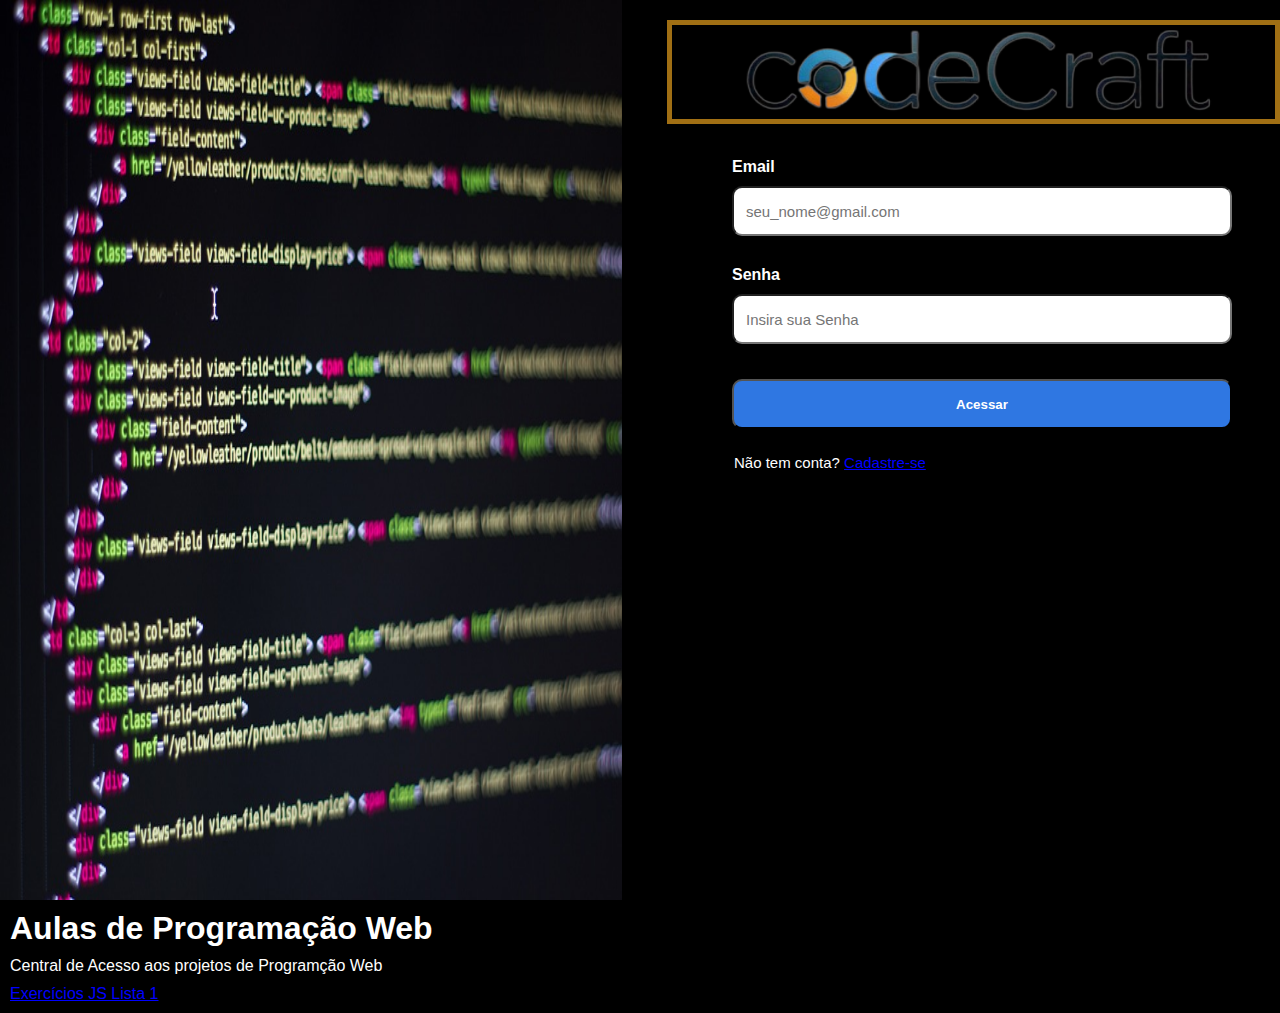
<file: index.html>
<!DOCTYPE html>
<html lang="pt-br">
<head>
    <meta charset="UTF-8">
    <meta name="viewport" content="width=device-width, initial-scale=1.0">
    <title>Login</title>
    <link rel="stylesheet" href="css/login.css">
    <script defer src="JS/login.js"></script>
</head>
<body>
<div class="loginDiv1">
    <img class="loginHTML" src="img/html.jpg">
    <div>
        <img class="logoEmpresa"src="img/logoEmpresa.png">
        <form>
            <p><label for="txtEmail">Email</label></p>
            <p><input id="txtEmail" type="email" placeholder="seu_nome@gmail.com" required></p>

            <p><label for="txtSenha">Senha</label></p>
            <p><input id="txtSenha" type="password" placeholder="Insira sua Senha" required></p>

            <p><button onclick="logar(event)">Acessar</button></p>
            
            <p class="naoTemConta">Não tem conta? <a href="home.html" color>Cadastre-se</a></p>
            
        </form>
    </div>
</div>
    
    <h1>Aulas de Programação Web</h1>
    
    <p>Central  de Acesso aos projetos de Programção Web</p>
    
    <a href="exerciciosJsLista1.html" target="_blank"><p>Exercícios JS Lista 1</p></a>


</body>
</html>
</file>
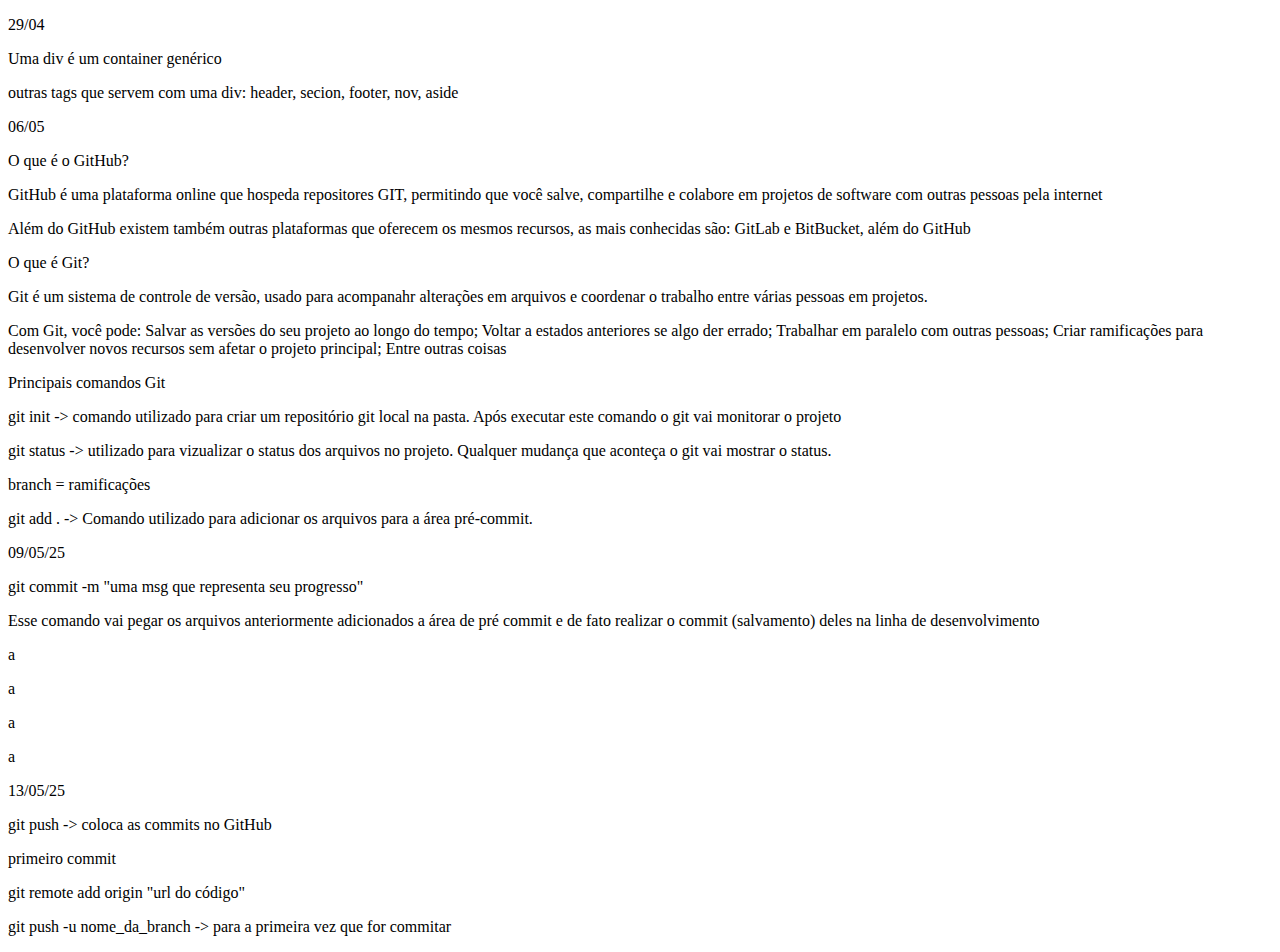
<file: anotações.html>
<!DOCTYPE html>
<html lang="pt-br">
<head>
    <meta charset="UTF-8">
    <meta name="viewport" content="width=device-width, initial-scale=1.0">
    <title>Anotações</title>
</head>
<body>
    <p>29/04</p>
    <p>Uma div é um container genérico</p>
    <p>outras tags que servem com uma div: header, secion, footer, nov, aside</p>

    <p>06/05</p>
    <p>O que é o GitHub?</p>
    <p>GitHub é uma plataforma online que hospeda repositores GIT, permitindo que você salve, compartilhe e colabore em projetos de software com outras pessoas pela internet</p>
    <p>Além do GitHub existem também outras plataformas que oferecem os mesmos recursos, as mais conhecidas são: GitLab e BitBucket, além do GitHub</p>
    <p>O que é Git?</p>
    <p>Git é um sistema de controle de versão, usado para acompanahr alterações em arquivos e coordenar o trabalho entre várias pessoas em projetos.
    </p>
    <p>Com Git, você pode: Salvar as versões do seu projeto ao longo do tempo; Voltar a estados anteriores se algo der errado; Trabalhar em paralelo com outras pessoas; Criar ramificações para desenvolver novos recursos sem afetar o projeto principal; Entre outras coisas</p>
    <p>Principais comandos Git</p>
    <p>git init -> comando utilizado para criar um repositório git local na pasta. Após executar este comando o git vai monitorar o projeto</p>
    <p>git status -> utilizado para vizualizar o status dos arquivos no projeto. Qualquer mudança que aconteça o git vai mostrar o status.</p>
    <p>branch = ramificações</p>
    <p>git add . -> Comando utilizado para adicionar os arquivos para a área pré-commit.</p>

    <p>09/05/25</p>
    <p>git commit -m "uma msg que representa seu progresso"</p>
    <p>Esse comando vai pegar os arquivos anteriormente adicionados a área de pré commit e de fato realizar o commit (salvamento) deles na linha de desenvolvimento</p>
    <p>a</p>
    <p>a</p>
    <p>a</p>
    <p>a</p>

    <p>13/05/25</p>
    <p>git push -> coloca as commits no GitHub</p>
    <p>primeiro commit</p>
    <p>git remote add origin "url do código"</p>
    <p>git push -u nome_da_branch -> para a primeira vez que for commitar</p>
</body>

</html>
</file>
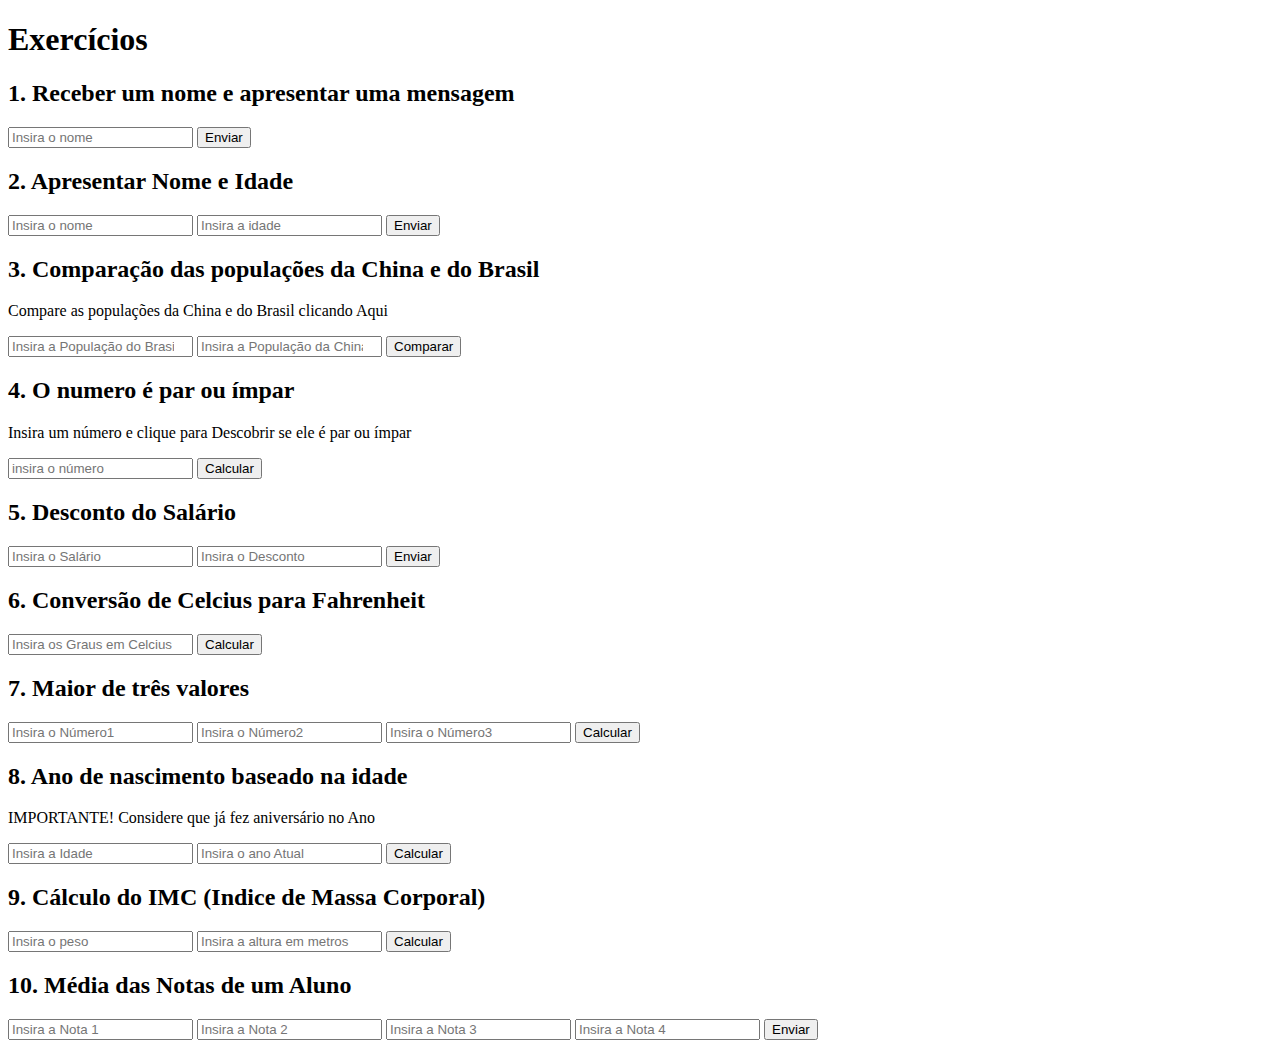
<file: exerciciosJsLista1.html>
<!DOCTYPE html>
<html lang="pt-br">
<head>
    <meta charset="UTF-8">
    <meta name="viewport" content="width=device-width, initial-scale=1.0">
    <title>Lista de Exercícios 1</title>
    <script defer src="JS/ScriptLista1.js"></script>
</head>
<body>
    <h1>Exercícios</h1>

    <!--Exercício 1 -->
    <h2>1. Receber um nome e apresentar uma mensagem</h2>
        <form>
            <input type="text" placeholder="Insira o nome" id="ex1Nome">
            <button onclick="ex1EnviarNome()">Enviar</button>
        </form>

        <!--Exercício 2 -->
    <h2>2. Apresentar Nome e Idade </h2>
        <form>
            <input type="text" placeholder="Insira o nome" id="ex2Nome">
            <input type="number" placeholder="Insira a idade" id="ex2Idade">
            <button onclick="ex2Enviar()">Enviar</button>
        </form>

        <!--Exercício 3 -->
    <h2>3. Comparação das populações da China e do Brasil</h2>
        <p>Compare as populações da China e do Brasil clicando Aqui</p>
        <input type="number" placeholder="Insira a População do Brasil" id="ex3popBrasil">
        <input type="number" placeholder="Insira a População da China" id="ex3popChina">
        <button onclick="ex3Comparar()">Comparar</button>

        <!--Exercício 4 -->
    <h2>4. O numero é par ou ímpar</h2>
        <p>Insira  um número e clique para Descobrir se ele é par ou ímpar</p>
        <form>
        <input type="number" placeholder="insira o número" id="ex4Numero">
        <button onclick="ex4Calcular()">Calcular</button>
        </form>

        <!--Exercício 5 -->
    <h2>5. Desconto do Salário</h2>
        <form>
            <input type="number" placeholder="Insira o Salário" id="ex5Salario">
            <input type="number" placeholder="Insira o Desconto" id="ex5Desconto">
            <button onclick="ex5DescontarSalario()">Enviar</button>
        </form>

        <!--Exercício 6 -->
    <h2>6. Conversão de Celcius para Fahrenheit</h2>
        <form>
            <input type="number" placeholder="Insira os Graus em Celcius" id="ex6Celcius">
            <button onclick="ex6converter()">Calcular</button>
        </form>

         <!--Exercício 7 -->
    <h2>7. Maior de três valores</h2>
        <form>
            <input type="number" placeholder="Insira o Número1" id="ex7N1">
            <input type="number" placeholder="Insira o Número2" id="ex7N2">
            <input type="number" placeholder="Insira o Número3" id="ex7N3">
            <button onclick="ex7Calcular()">Calcular</button>
        </form>

         <!--Exercício 8 -->
    <h2>8. Ano de nascimento baseado na idade</h2>
    <p>IMPORTANTE! Considere que já fez aniversário no Ano</p>
        <form>
            <input type="number" placeholder="Insira a Idade" id="ex8Idade">
            <input type="number" placeholder="Insira o ano Atual" id="ex8AnoAtual">
            <button onclick="ex8Calcular()">Calcular</button>
        </form>

         <!--Exercício 9 -->
    <h2>9. Cálculo do IMC (Indice de Massa Corporal)</h2>
        <form>
            <input type="number" placeholder="Insira o peso" id="ex9Peso">
            <input type="number" placeholder="Insira a altura em metros" id="ex9Altura">
            <button onclick="ex9Calcular()">Calcular</button>
        </form>

        <!--Exercício 10 -->
    <h2>10. Média das Notas de um Aluno</h2>
        <form>
            <input type="number" placeholder="Insira a Nota 1" id="ex10Nota1">
            <input type="number" placeholder="Insira a Nota 2" id="ex10Nota2">
            <input type="number" placeholder="Insira a Nota 3" id="ex10Nota3">
            <input type="number" placeholder="Insira a Nota 4" id="ex10Nota4">
            <button onclick="ex10Calcular()">Enviar</button>
        </form>


</body>
</html>
</file>
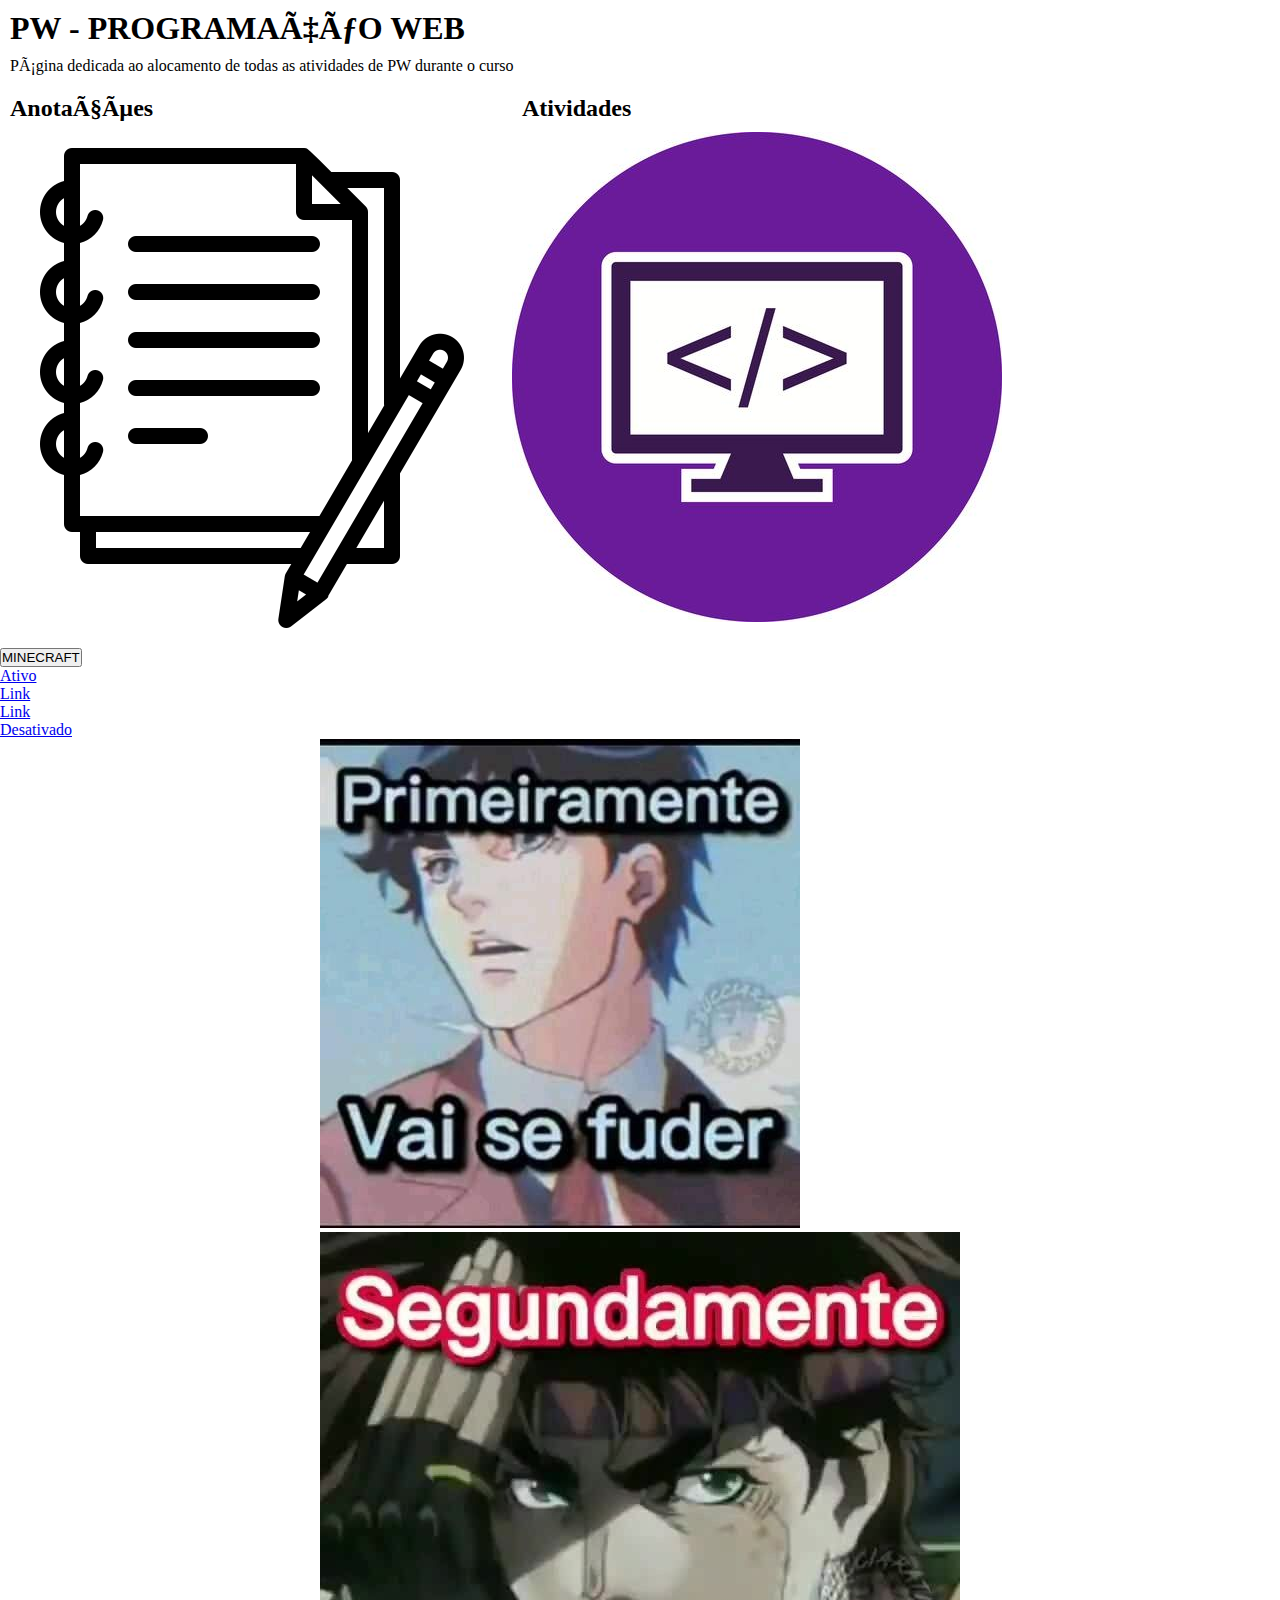
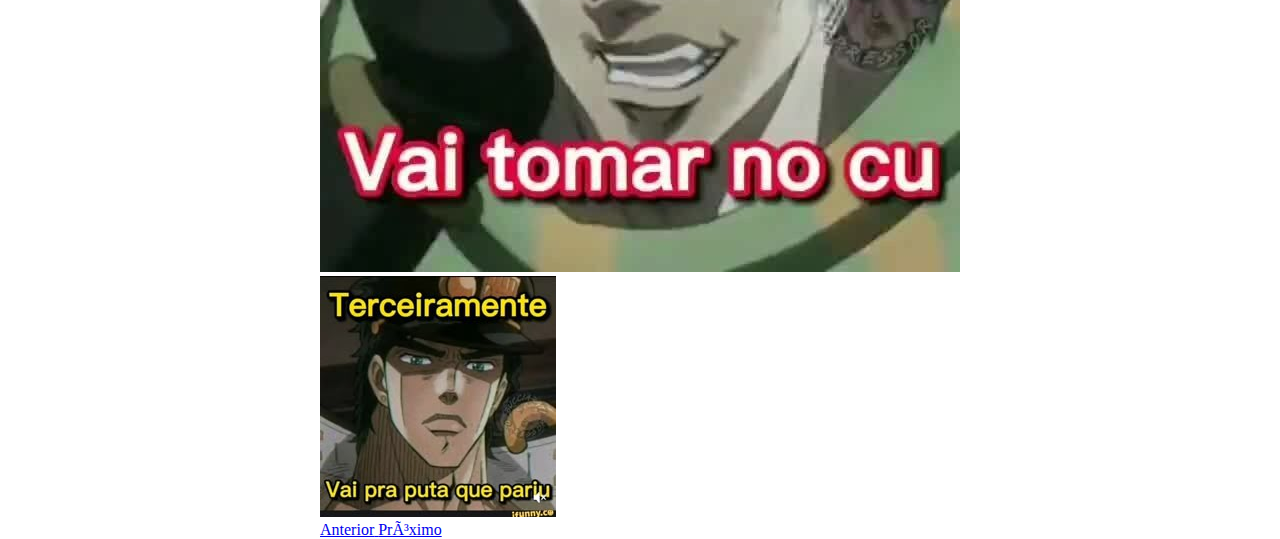
<file: home.html>
<!DOCTYPE html>
<html lang="en">
<head>
    <meta charset="pt-br">
    <meta name="viewport" content="width=device-width, initial-scale=1.0">
    <title>Programação Web</title>
  <link rel="stylesheet" href="https://stackpath.bootstrapcdn.com/bootstrap/4.1.3/css/bootstrap.min.css" integrity="sha384-MCw98/SFnGE8fJT3GXwEOngsV7Zt27NXFoaoApmYm81iuXoPkFOJwJ8ERdknLPMO" crossorigin="anonymous">
    <link rel="stylesheet" href="css/home.css">
    <script defer src="https://code.jquery.com/jquery-3.3.1.slim.min.js" integrity="sha384-q8i/X+965DzO0rT7abK41JStQIAqVgRVzpbzo5smXKp4YfRvH+8abtTE1Pi6jizo" crossorigin="anonymous"></script>
    <script defer src="https://cdnjs.cloudflare.com/ajax/libs/popper.js/1.14.3/umd/popper.min.js" integrity="sha384-ZMP7rVo3mIykV+2+9J3UJ46jBk0WLaUAdn689aCwoqbBJiSnjAK/l8WvCWPIPm49" crossorigin="anonymous"></script>
    <script defer src="https://stackpath.bootstrapcdn.com/bootstrap/4.1.3/js/bootstrap.min.js" integrity="sha384-ChfqqxuZUCnJSK3+MXmPNIyE6ZbWh2IMqE241rYiqJxyMiZ6OW/JmZQ5stwEULTy" crossorigin="anonymous"></script>
</head>
<body>
    <h1>PW - PROGRAMAÇÃO WEB</h1>
    <p>Página dedicada ao alocamento de todas as atividades de PW durante o curso</p>
    <div class="div1">
        <div class="div2">
        <h2>Anotações</h2>
        <a href="anotações.html" target="_blank"><img class="anotações"src="img/cadernoIcon.png"></a>
        </div>
        <div class="div3">
        <h2>Atividades</h2>
        <a href="atividades.html" target="_blank"><img class="atividades"src="img/pwIcon.jpg" alt=""></a>
        </div>
    </div>

<!-- Brincando com BootStrap-->

<button type="button" class="btn btn-success">MINECRAFT</button>

<ul class="nav justify-content-center">
  <li class="nav-item">
    <a class="nav-link active" href="#">Ativo</a>
  </li>
  <li class="nav-item">
    <a class="nav-link" href="#">Link</a>
  </li>
  <li class="nav-item">
    <a class="nav-link" href="#">Link</a>
  </li>
  <li class="nav-item">
    <a class="nav-link disabled" href="#">Desativado</a>
  </li>
</ul>

<div id="carouselExampleControls" class="carousel slide carroselJojo" data-ride="carousel">
  <div class="carousel-inner">
    <div class="carousel-item active">
      <img class="d-block w-100" src="img/jojo1.jpg" alt="Primeiro Slide">
    </div>
    <div class="carousel-item">
      <img class="d-block w-100" src="img/jojo2.jpg" alt="Segundo Slide">
    </div>
    <div class="carousel-item">
      <img class="d-block w-100" src="img/jojo3.jpg" alt="Terceiro Slide">
    </div>
  </div>
  <a class="carousel-control-prev" href="#carouselExampleControls" role="button" data-slide="prev">
    <span class="carousel-control-prev-icon" aria-hidden="true"></span>
    <span class="sr-only">Anterior</span>
  </a>
  <a class="carousel-control-next" href="#carouselExampleControls" role="button" data-slide="next">
    <span class="carousel-control-next-icon" aria-hidden="true"></span>
    <span class="sr-only">Próximo</span>
  </a>
</div>

</body>
</html>
</file>
<file: css/login.css>
*{
    margin: 0px;
    padding: 0px;
    box-sizing: border-box;
}
h1{
    margin: 10px;
}
p {
    margin: 10px;
}

.loginDiv1{
    display: flex;
}

body{
    background-color: black;
    color: white;
    font-family: Arial;
}

.loginHTML{
    width: 50%;
    height: 100vh;
    min-width: 350px;
}

form input{
    width: 500px;
    height: 50px;
    border-radius: 10px;
    margin-left: 100px;
    padding-left: 12px;
    font-size: 15px;
    font-family: Arial;
}

form input:focus{
    background-color: rgb(220, 220, 220);
    outline: none;
    border: 3px solid rgb(78, 78, 78);
}

.logoEmpresa{
    margin-top: 20px;
    margin-left: 45px;
    border: 5px solid rgb(160, 111, 20);
}

button{
    color: white;
    margin-top: 25px;
    margin-left: 100px;
    margin-bottom: 15px;
    width: 500px;
    height: 50px;
    border-radius: 10px;
    background-color: rgb(47, 119, 226);
    font-weight: bold;
   
}

.naoTemConta{
    margin-left: 112px;
    font-size: 15px;
}

form label{
    display: block;
    margin-left: 100px;
    margin-top: 30PX;
    font-weight: bold;
    font-family: Arial;
}

a{
    color: blue;
}
</file>
<file: css/home.css>
/* Reset CSS */
*{
        margin: 0px;
        padding: 0px;
        box-sizing: border-box;
}
/* Classes */
.div1{
    display: flex;
}
.div2{
    display: flex;
    flex-direction: column;
}

.div3{
    display: flex;
    flex-direction: column;
}

/* Tags */

p{
    margin: 10px;
}

h1{
    margin: 10px;
}
h2{
    margin: 10px;
}

.carroselJojo{
    width: 50%;
    display: block;
    margin: 0 auto;
}
</file>
